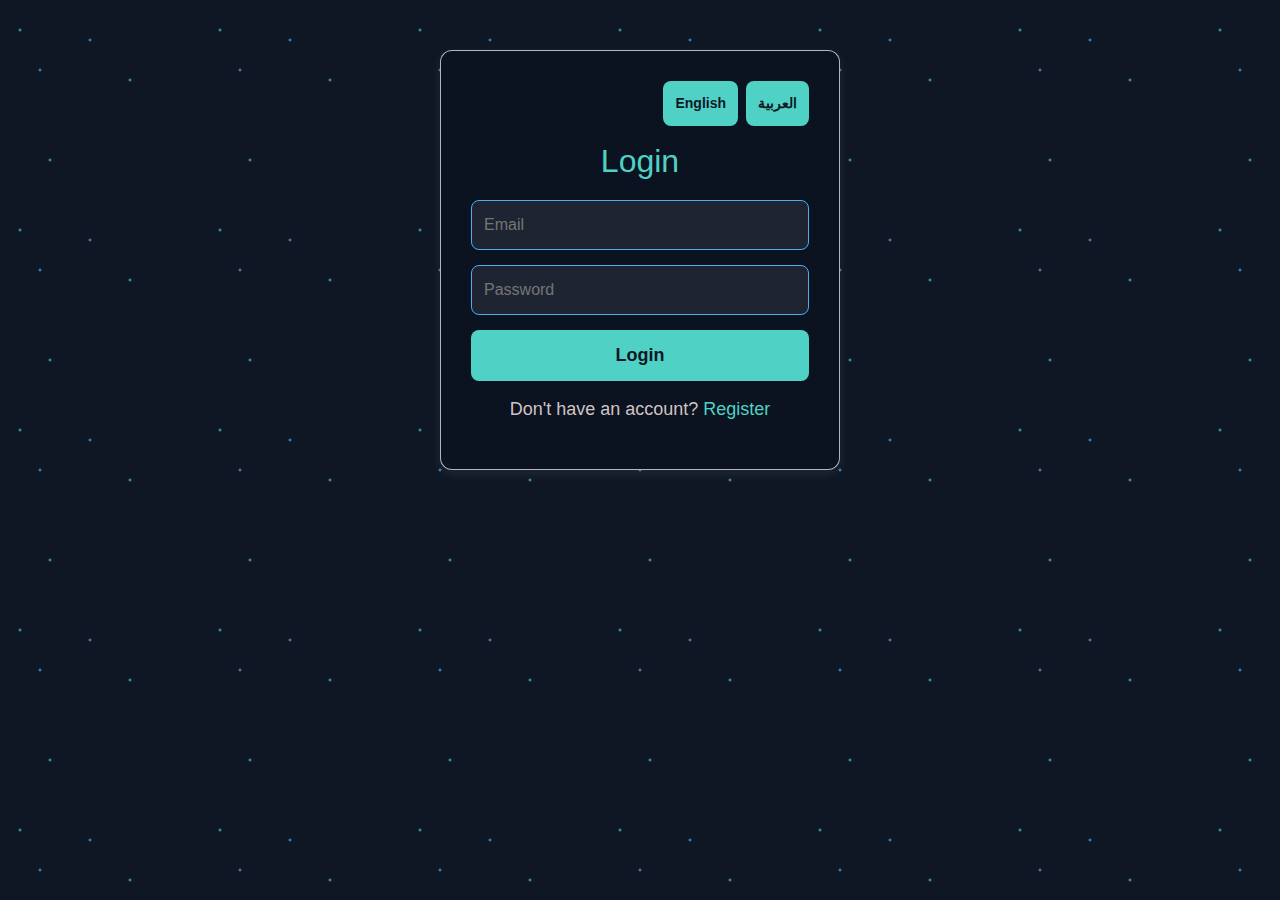
<file: index.html>
<!DOCTYPE html>
<html lang="en">
  <head>
    <meta charset="UTF-8" />
    <meta http-equiv="X-UA-Compatible" content="IE=edge" />
    <meta name="viewport" content="width=device-width, initial-scale=1.0" />
    <title>Home - To Do App</title>
    <link rel="stylesheet" href="./assets/bootstrap/css/bootstrap.min.css" />
    <link rel="stylesheet" href="./assets/bootstrap/css/all.min.css" />
    <link rel="stylesheet" href="./styles/style.css" />
  </head>
  <body>
    <div class="stars">
      <div class="container">
        <div class="d-flex justify-content-end mb-3">
          <button
            id="btn-en"
            data-lang="en"
            class="btn btn-sm btn-outline-primary me-2"
          >
            English
          </button>
          <button
            id="btn-ar"
            data-lang="ar"
            class="btn btn-sm btn-outline-success"
          >
            العربية
          </button>
        </div>

        <h1 class="app-title" data-key="appTitle">To Do App</h1>
        <h2 id="welcomeText" data-key="welcomeText"></h2>
        <p class="quote" data-key="quote">Let’s make today productive</p>

        <div class="form">
          <input
            type="text"
            class="input"
            placeholder="Add a new task..."
            data-key="addNewTask"
          />
          <input
            type="submit"
            class="add"
            value="Add Task"
            data-key="addTaskBtn"
          />
        </div>

        <div class="tasks"></div>

        <button id="logout" class="add mt-3" data-key="logoutBtn">
          Logout
        </button>
      </div>
    </div>
    <script src="./assets/bootstrap/js/bootstrap.bundle.min.js"></script>
    <script src="./assets/bootstrap/js/all.min.js"></script>
    <script>
      const user = JSON.parse(localStorage.getItem("loggedInUser"));
      const welcomeText = document.getElementById("welcomeText");
      const logoutBtn = document.getElementById("logout");

      if (!user) {
        window.location.href = "./login.html";
      } else {
        welcomeText.setAttribute("data-username", user.firstName || "");
      }

      logoutBtn.onclick = function () {
        localStorage.removeItem("loggedInUser");
        window.location.href = "login.html";
      };
    </script>
    <script src="./scripts/main.js"></script>
  </body>
</html>
</file>
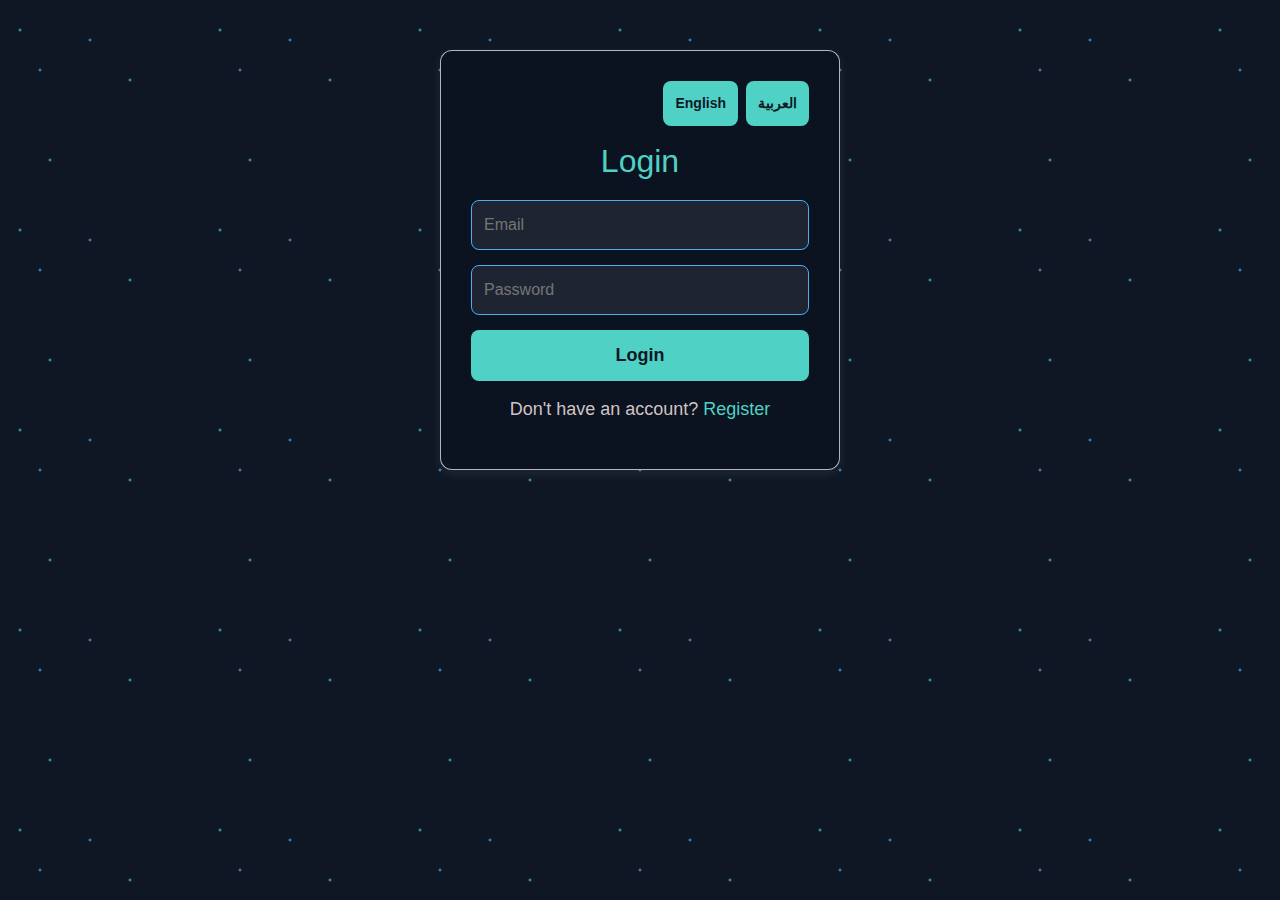
<file: login.html>
<!DOCTYPE html>
<html lang="en">
  <head>
    <meta charset="UTF-8" />
    <meta name="viewport" content="width=device-width, initial-scale=1.0" />
    <title>Login - To Do App</title>
    <link rel="stylesheet" href="./assets/bootstrap/css/bootstrap.min.css" />
    <link rel="stylesheet" href="./assets/bootstrap/css/all.min.css" />
    <link rel="stylesheet" href="./styles/style.css" />
  </head>
  <body>
    <div class="stars">
      <div class="auth-container">
        <div class="d-flex justify-content-end mb-3">
          <button
            id="btn-en"
            data-lang="en"
            class="btn btn-sm btn-outline-primary me-2"
          >
            English
          </button>
          <button
            id="btn-ar"
            data-lang="ar"
            class="btn btn-sm btn-outline-success"
          >
            العربية
          </button>
        </div>

        <h2 data-key="loginTitle">Login</h2>

        <form id="loginForm">
          <input
            type="email"
            id="email"
            placeholder="Email"
            required
            data-key="email"
          />
          <input
            type="password"
            id="password"
            placeholder="Password"
            required
            data-key="password"
          />
          <button type="submit" data-key="loginBtn">Login</button>
        </form>

        <p>
          <span data-key="noAccount">Don't have an account?</span>
          <a href="./register.html" data-key="registerLink">Register</a>
        </p>

        <p id="msg" style="color: #4cafef"></p>
      </div>
    </div>
    <script src="./assets/bootstrap/js/bootstrap.bundle.min.js"></script>
    <script src="./assets/bootstrap/js/all.min.js"></script>

    <script>
      const loginForm = document.getElementById("loginForm");
      const msg = document.getElementById("msg");

      loginForm.onsubmit = function (e) {
        e.preventDefault();

        let email = document.getElementById("email").value.trim();
        let password = document.getElementById("password").value.trim();

        if (!email || !password) {
          msg.textContent = "All fields are required.";
          return;
        }

        let users = JSON.parse(localStorage.getItem("users")) || [];
        let user = users.find(
          (u) => u.email === email && u.password === password
        );

        if (!user) {
          msg.textContent = "User not found. Please register first.";
          return;
        }

        localStorage.setItem("loggedInUser", JSON.stringify(user));
        window.location.href = "./index.html";
      };
    </script>
    <script src="./scripts/main.js"></script>
  </body>
</html>
</file>
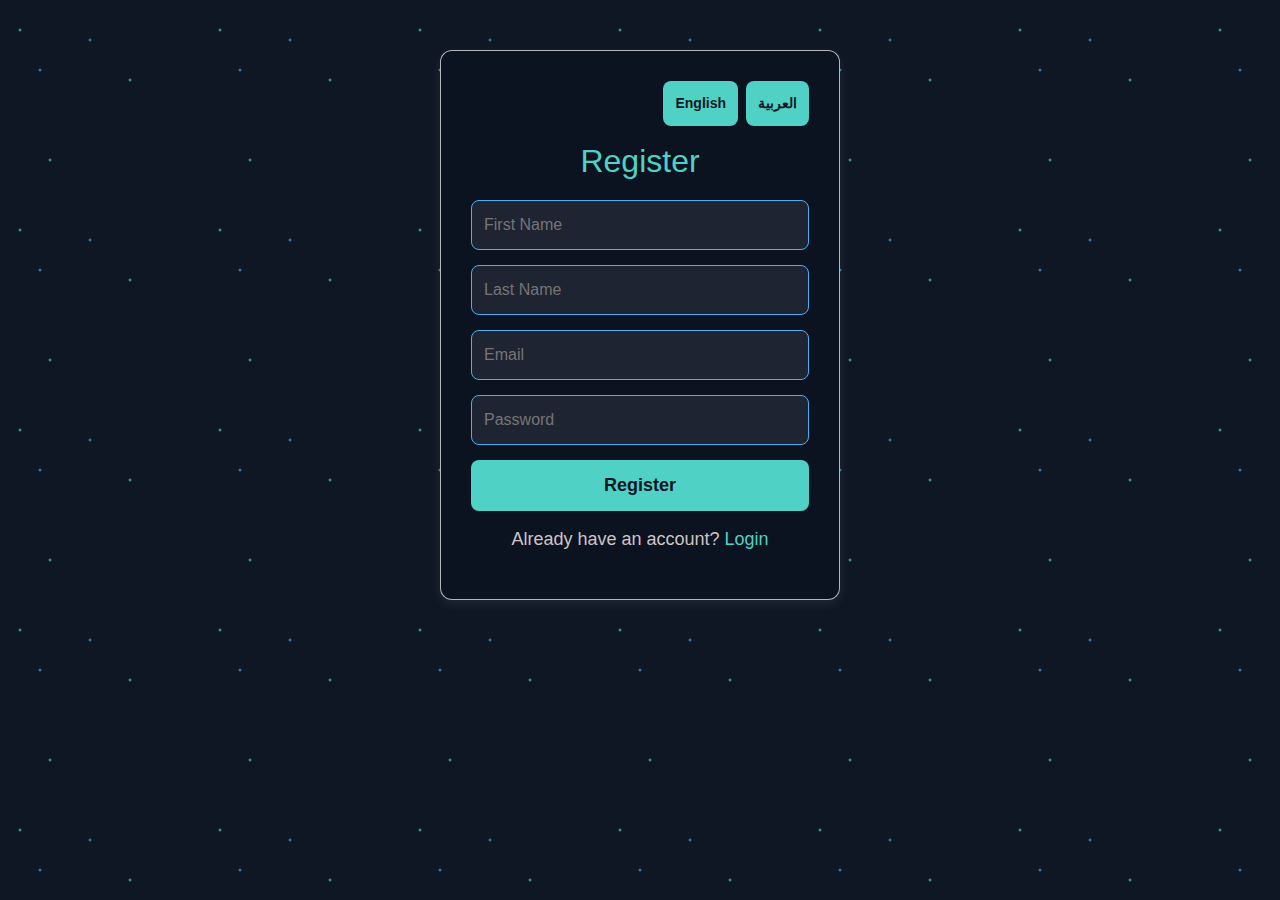
<file: register.html>
<!DOCTYPE html>
<html lang="en">
  <head>
    <meta charset="UTF-8" />
    <meta name="viewport" content="width=device-width, initial-scale=1.0" />
    <title>Register - To Do App</title>
    <link rel="stylesheet" href="./assets/bootstrap/css/bootstrap.min.css" />
    <link rel="stylesheet" href="./assets/bootstrap/css/all.min.css" />
    <link rel="stylesheet" href="./styles/style.css" />
  </head>
  <body>
    <div class="stars">
      <div class="auth-container">
        <div class="d-flex justify-content-end mb-3">
          <button
            id="btn-en"
            data-lang="en"
            class="btn btn-sm btn-outline-primary me-2"
          >
            English
          </button>
          <button
            id="btn-ar"
            data-lang="ar"
            class="btn btn-sm btn-outline-success"
          >
            العربية
          </button>
        </div>

        <h2 data-key="registerTitle">Register</h2>

        <form id="registerForm">
          <input
            type="text"
            id="firstName"
            placeholder="First Name"
            required
            data-key="firstName"
          />
          <input
            type="text"
            id="lastName"
            placeholder="Last Name"
            required
            data-key="lastName"
          />
          <input
            type="email"
            id="email"
            placeholder="Email"
            required
            data-key="email"
          />
          <input
            type="password"
            id="password"
            placeholder="Password"
            required
            data-key="password"
          />
          <button type="submit" data-key="registerBtn">Register</button>
        </form>

        <p>
          <span data-key="haveAccount">Already have an account?</span>
          <a href="./login.html" data-key="loginLink">Login</a>
        </p>

        <p id="msg" style="color: red"></p>
      </div>
    </div>
    <script src="./assets/bootstrap/js/bootstrap.bundle.min.js"></script>
    <script src="./assets/bootstrap/js/all.min.js"></script>

    <script>
      const registerForm = document.getElementById("registerForm");
      const msg = document.getElementById("msg");

      registerForm.onsubmit = function (e) {
        e.preventDefault();

        let firstName = document.getElementById("firstName").value.trim();
        let lastName = document.getElementById("lastName").value.trim();
        let email = document.getElementById("email").value.trim();
        let password = document.getElementById("password").value.trim();

        if (!firstName || !lastName || !email || !password) {
          msg.textContent = "All fields are required.";
          return;
        }

        let users = JSON.parse(localStorage.getItem("users")) || [];
        let exists = users.find((u) => u.email === email);

        if (exists) {
          msg.textContent = "Email already registered. Please login.";
          return;
        }

        let newUser = { firstName, lastName, email, password };
        users.push(newUser);
        localStorage.setItem("users", JSON.stringify(users));
        localStorage.setItem("loggedInUser", JSON.stringify(newUser));

        window.location.href = "index.html";
      };
    </script>
    <script src="./scripts/main.js"></script>
  </body>
</html>
</file>
<file: styles/style.css>
:root {
  --bg: #0f1724;
  --card: #0b1220;
  --muted: #cfc4c4;
  --accent: #4fd1c5;
  --glass: rgba(255, 255, 255, 0.08);
  --glass-border: rgb(255 255 255 / 69%);
  --text: #e6eef6;
  --br: #4cafef;
}

body {
  font-family: Arial, Helvetica, sans-serif;
  background-color: var(--bg);
  color: var(--text);
  margin: 0;
  background: #0f1724;
  overflow: hidden;
  color: var(--text);
  padding: 0;
  font-size: large;
}

.stars {
  position: absolute;
  width: 100%;
  height: 100%;
  background: transparent;
  background-image: radial-gradient(2px 2px at 20px 30px, #4fd1c5, transparent),
    radial-gradient(2px 2px at 40px 70px, #4cafef, transparent),
    radial-gradient(2px 2px at 50px 160px, #4fd1c5, transparent),
    radial-gradient(2px 2px at 90px 40px, #4cafef, transparent),
    radial-gradient(2px 2px at 130px 80px, #4fd1c5, transparent);
  background-size: 200px 200px;
  animation: moveStars 30s linear infinite;
}

@keyframes moveStars {
  from {
    background-position: 0 0;
  }
  to {
    background-position: -1000px 1000px;
  }
}
.container {
  width: 90%;
  max-width: 900px;
  margin: 20px auto;
  text-align: center;
}

.app-title {
  font-size: 2.5rem;
  font-weight: bold;
  color: var(--br);
  margin-bottom: 20px;
}

#welcomeText {
  font-size: 1.6rem;
  font-weight: bold;
  color: var(--accent);
  margin-bottom: 10px;
}

.quote {
  font-size: 1.2rem;
  color: var(--muted);
  font-style: italic;
  margin-bottom: 25px;
}

.form {
  background-color: var(--card);
  border-radius: 12px;
  padding: 15px;
  display: flex;
  align-items: center;
  gap: 10px;
  box-shadow: 0 4px 10px var(--glass);
  border: 1px solid var(--glass-border);
}

.input {
  padding: 12px;
  border: 1px solid var(--br);
  border-radius: 8px;
  flex: 1;
  background-color: var(--glass);
  color: var(--text);
}

.input:focus {
  outline: none;
  border-color: var(--accent);
  box-shadow: 0 0 8px var(--accent);
}

.add {
  border: none;
  background-color: var(--accent);
  color: var(--bg);
  padding: 12px 18px;
  border-radius: 8px;
  cursor: pointer;
  font-weight: bold;
  transition: 0.3s;
}

.add:hover {
  background-color: var(--br);
  color: var(--text);
}

.tasks {
  background-color: var(--card);
  margin-top: 20px;
  border-radius: 12px;
  padding: 20px;
  box-shadow: 0 4px 12px var(--glass);
  border: 1px solid var(--glass-border);
}

.tasks .task {
  background-color: var(--accent);
  padding: 12px;
  border-radius: 10px;
  display: flex;
  justify-content: space-between;
  align-items: center;
  transition: 0.3s;
  cursor: pointer;
  border: 1px solid var(--br);
  color: var(--bg);
}

.tasks .task:not(:last-child) {
  margin-bottom: 15px;
}

.tasks .task:hover {
  opacity: 0.9;
}

.tasks .task.done {
  background-color: var(--muted);
  border: 1px solid var(--glass-border);
  opacity: 0.5;
  text-decoration: line-through;
  color: black;
}

.tasks .task span {
  font-weight: bold;
  font-size: 12px;
  background-color: var(--br);
  color: var(--text);
  padding: 4px 8px;
  border-radius: 6px;
  cursor: pointer;
  transition: 0.3s;
}

.tasks .task span:hover {
  background-color: var(--accent);
  color: var(--bg);
}

@media (max-width: 768px) {
  .container {
    width: 95%;
  }
  .form {
    flex-direction: column;
    align-items: stretch;
  }
  .add {
    width: 100%;
  }
}

@media (max-width: 480px) {
  .form {
    padding: 10px;
  }
  .input {
    padding: 10px;
    font-size: 14px;
  }
  .add {
    padding: 10px;
    font-size: 14px;
  }
  .tasks {
    padding: 15px;
  }
  .tasks .task {
    padding: 10px;
    font-size: 14px;
  }
}

.auth-container {
  background-color: var(--card);
  padding: 30px;
  border-radius: 12px;
  box-shadow: 0 4px 12px var(--glass);
  border: 1px solid var(--glass-border);
  max-width: 400px;
  margin: 50px auto;
  text-align: center;
}

.auth-container h2 {
  margin-bottom: 20px;
  color: var(--accent);
}

.auth-container form {
  display: flex;
  flex-direction: column;
  gap: 15px;
}

.auth-container input {
  padding: 12px;
  border: 1px solid var(--br);
  border-radius: 8px;
  background-color: var(--glass);
  color: var(--text);
  font-size: 16px;
}

.auth-container input:focus {
  outline: none;
  border-color: var(--accent);
  box-shadow: 0 0 8px var(--accent);
}

.auth-container button {
  background: var(--accent);
  color: var(--bg);
  border: none;
  padding: 12px;
  border-radius: 8px;
  cursor: pointer;
  font-weight: bold;
  transition: 0.3s;
}

.auth-container button:hover {
  background: var(--br);
  color: var(--text);
}

.auth-container p {
  margin-top: 15px;
  color: var(--muted);
}

.auth-container a {
  color: var(--accent);
  text-decoration: none;
}
</file>
